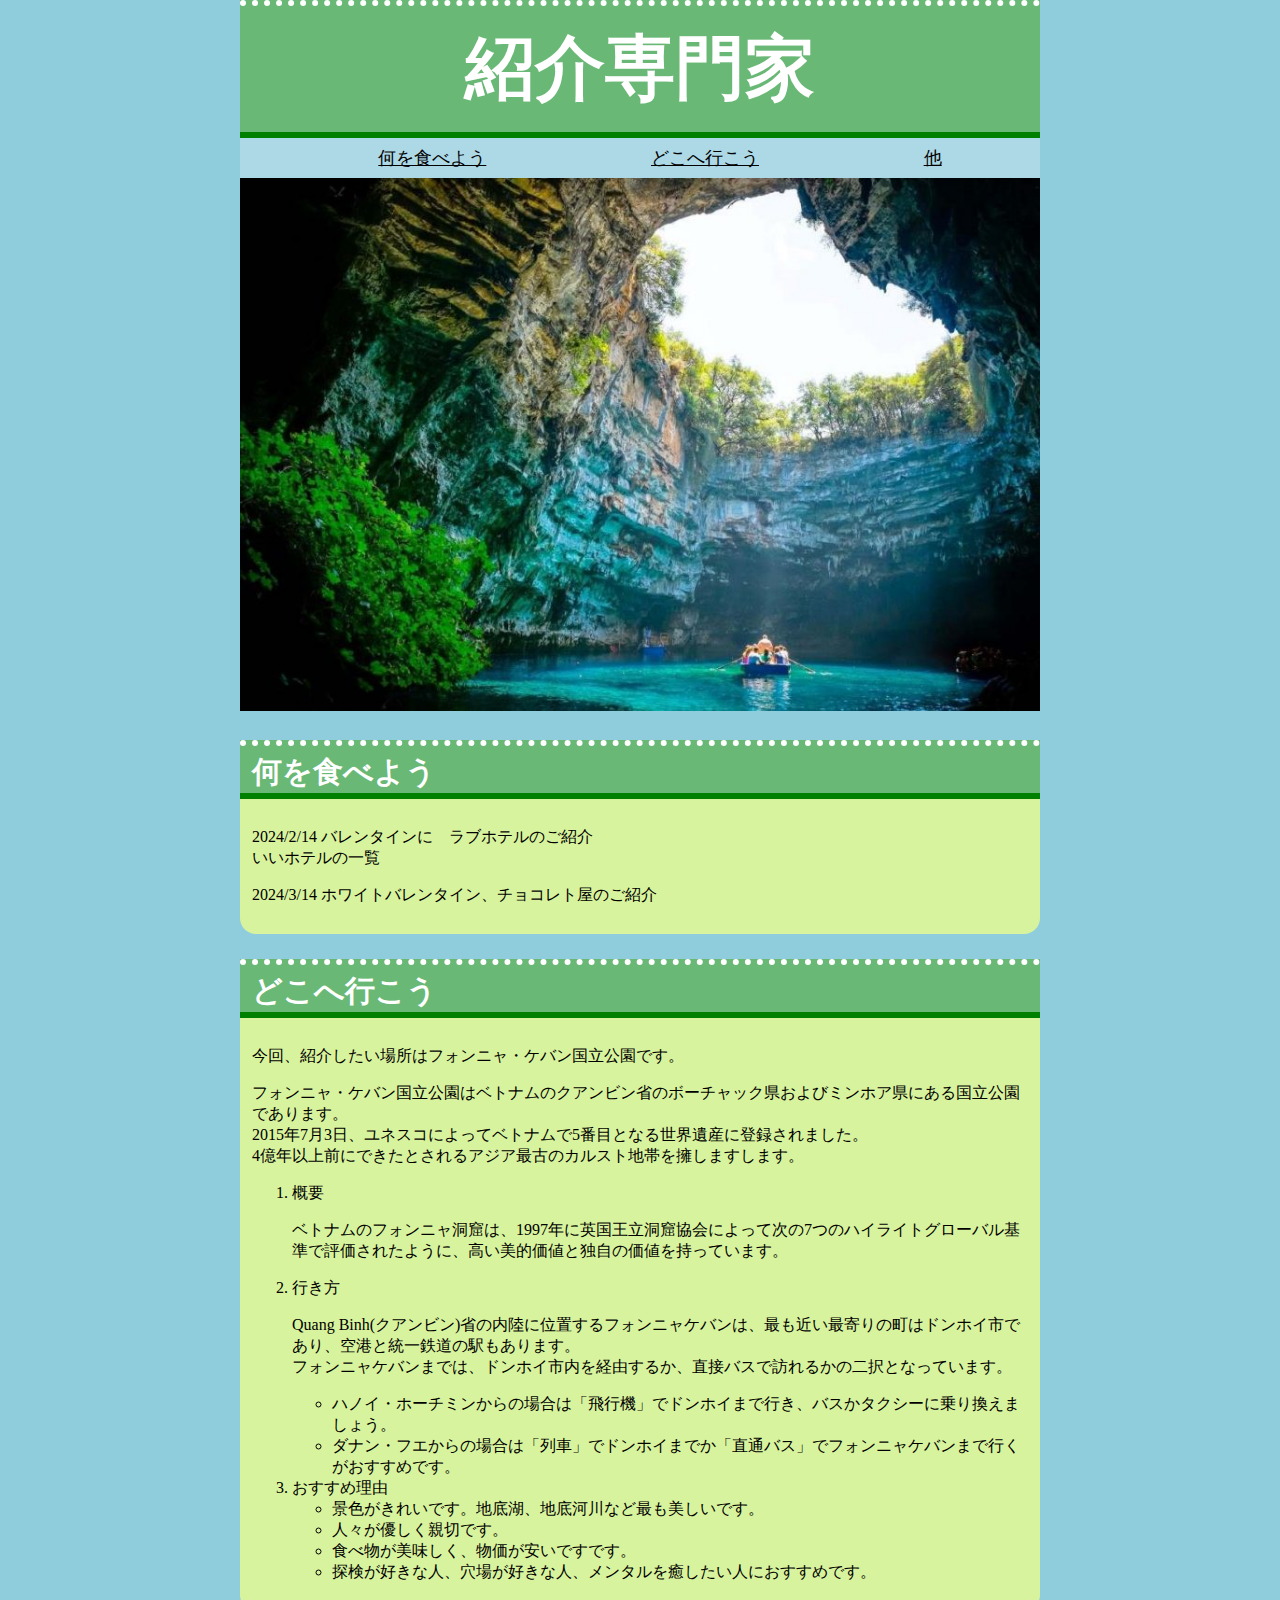
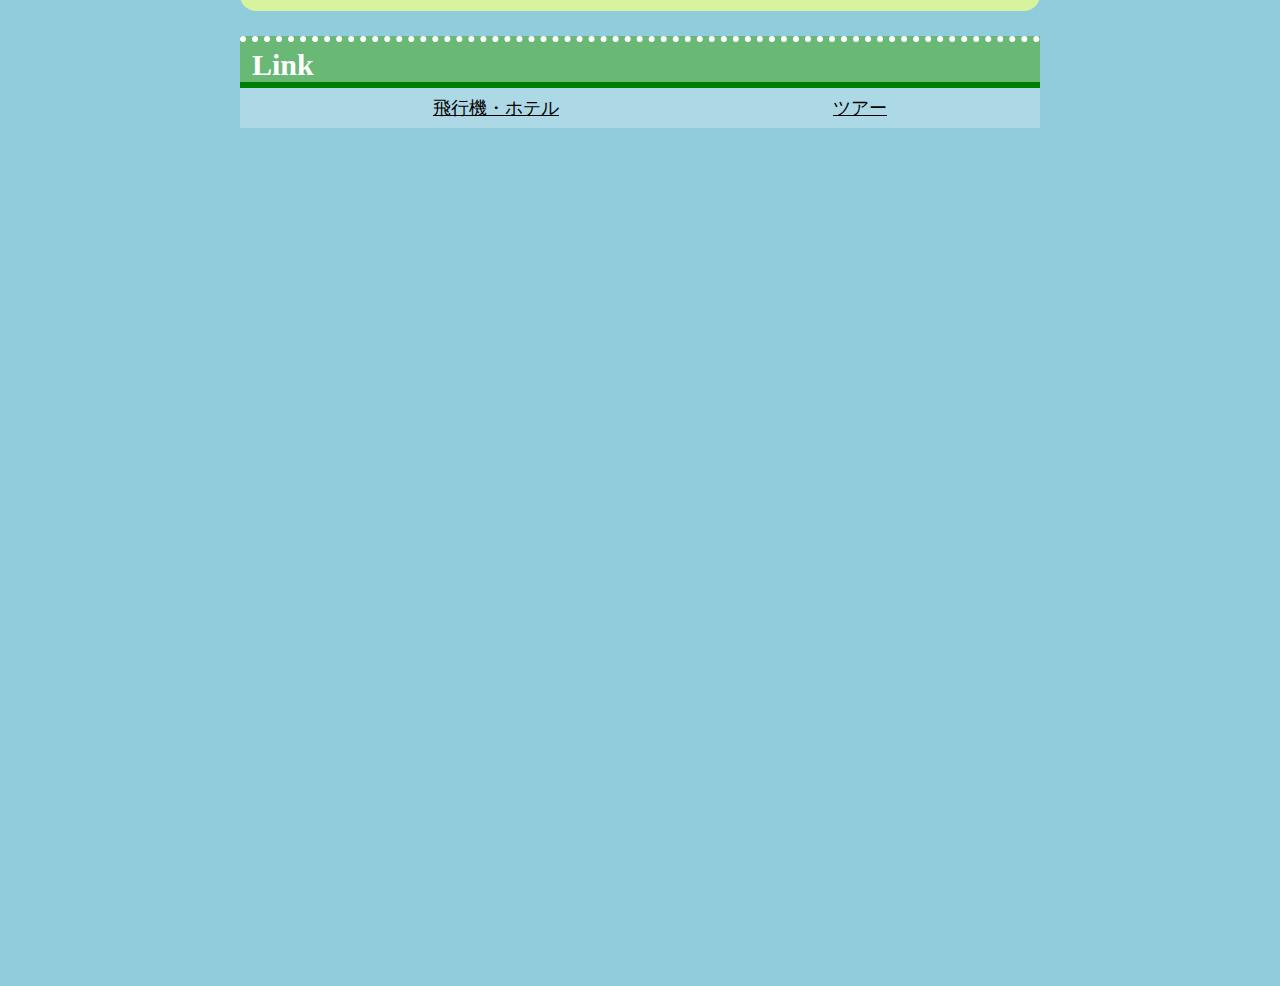
<file: index.html>
<!DOCTYPE html>
<html lang="jp">
<head>
    <meta charset="UTF-8">
    <meta name="viewport" content="width=device-width, initial-scale=1.0">
    <title>おすすめ</title>
    <link rel="stylesheet" href="style.css">
</head>
<body>
    <h1>紹介専門家</h1>
    <nav>
        <ul>    
        <li><a href="#Food">何を食べよう</a></li>
        <li><a href="#Place">どこへ行こう</a></li>
        <li><a href="#Others">他</a></li>     
        </ul>
    </nav>
    <img src="phongnha.jpg" width="800">
    <h2 id="Food">何を食べよう</h2>
    <div class="box">
        <p>2024/2/14 バレンタインに　ラブホテルのご紹介<br> いいホテルの一覧</p>
        <p>2024/3/14 ホワイトバレンタイン、チョコレト屋のご紹介</p>
    </div>
    <h2 id="Place">どこへ行こう</h3>
    <div class="box">
        <p>今回、紹介したい場所はフォンニャ・ケバン国立公園です。</p>
        <p>フォンニャ・ケバン国立公園はベトナムのクアンビン省のボーチャック県およびミンホア県にある国立公園であります。<br>
         2015年7月3日、ユネスコによってベトナムで5番目となる世界遺産に登録されました。<br>
         4億年以上前にできたとされるアジア最古のカルスト地帯を擁しますします。</p>
    <ol>
        <li>概要</li>
        <p>ベトナムのフォンニャ洞窟は、1997年に英国王立洞窟協会によって次の7つのハイライトグローバル基準で評価されたように、高い美的価値と独自の価値を持っています。</p>
        <li>行き方</li>
        <p>Quang Binh(クアンビン)省の内陸に位置するフォンニャケバンは、最も近い最寄りの町はドンホイ市であり、空港と統一鉄道の駅もあります。<br>
         フォンニャケバンまでは、ドンホイ市内を経由するか、直接バスで訪れるかの二択となっています。</p>
            <ul><li>ハノイ・ホーチミンからの場合は「飛行機」でドンホイまで行き、バスかタクシーに乗り換えましょう。</li>
                <li>ダナン・フエからの場合は「列車」でドンホイまでか「直通バス」でフォンニャケバンまで行くがおすすめです。</li>
            </ul>
        <li>おすすめ理由</li>
            <ul>
                <li>景色がきれいです。地底湖、地底河川など最も美しいです。</li>
                <li>人々が優しく親切です。</li>
                <li>食べ物が美味しく、物価が安いですです。</li>
                <li>探検が好きな人、穴場が好きな人、メンタルを癒したい人におすすめです。</li>
            </ul>
    
    </ol>
    </div>
    <h2 id="Link">Link</h2>
    <nav>
        <ul>
        <li><a href="https://www.traveloka.com/en-en">飛行機・ホテル</a></li>
        <li><a href="https://vietnamdiscovery.com/quang-binh/activities/phong-nha-ke-bang-national-park/">ツアー</a></li>
        </ul>
    </nav>
    <iframe width="800" height="500" src="https://www.youtube.com/embed/5djq7Yv9_Y0?si=TKiHs_RRV1xweUfS" title="YouTube video player" frameborder="0" allow="accelerometer; autoplay; clipboard-write; encrypted-media; gyroscope; picture-in-picture; web-share" allowfullscreen></iframe>
    <iframe src="https://www.google.com/maps/embed?pb=!1m18!1m12!1m3!1d3805.6244711203976!2d106.13146457501226!3d17.47767898342494!2m3!1f0!2f0!3f0!3m2!1i1024!2i768!4f13.1!3m3!1m2!1s0x3138ba4e96f40ad5%3A0x5d3b4a2c611e58b0!2sPhong%20Nha%20-%20Ke%20Bang%20National%20Park!5e0!3m2!1sja!2sjp!4v1708568347306!5m2!1sja!2sjp" width="800" height="350" style="border: 15px;" allowfullscreen="" loading="lazy" referrerpolicy="no-referrer-when-downgrade"></iframe>
</body>
</html>
</file>
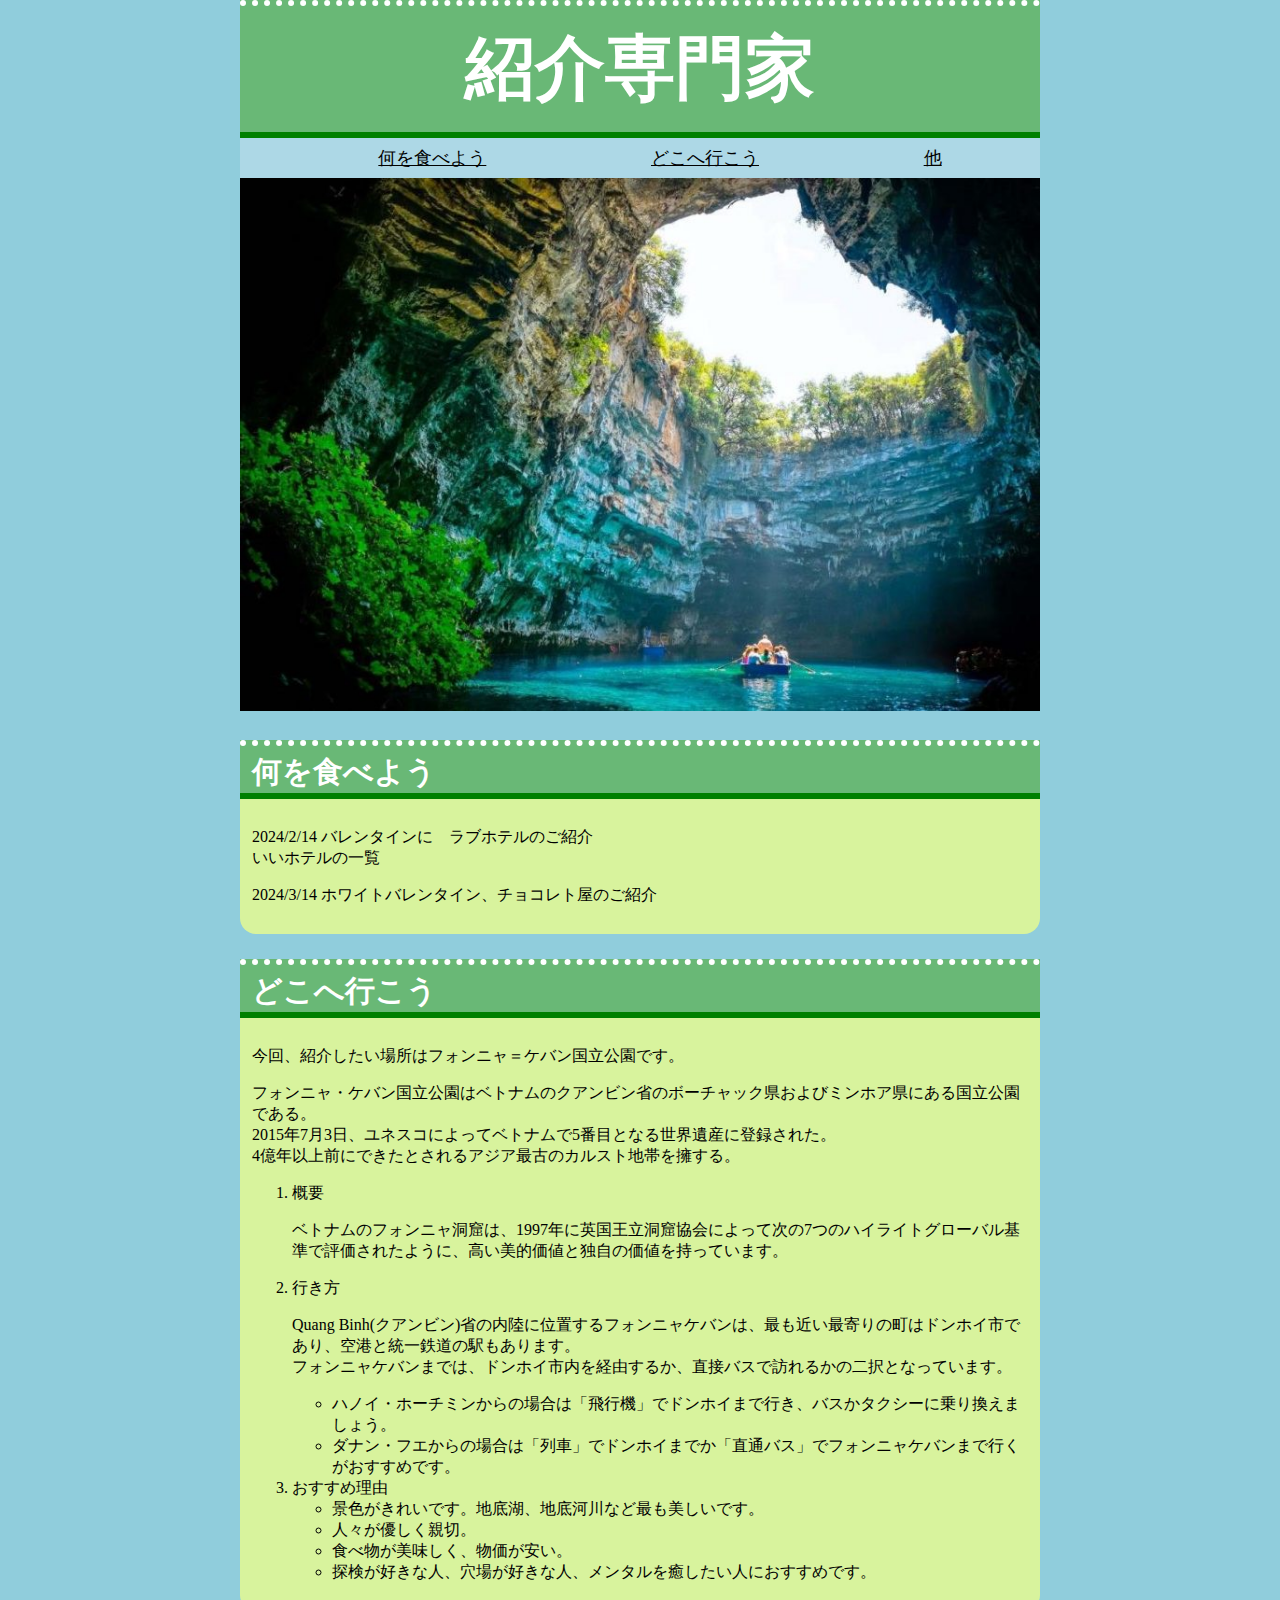
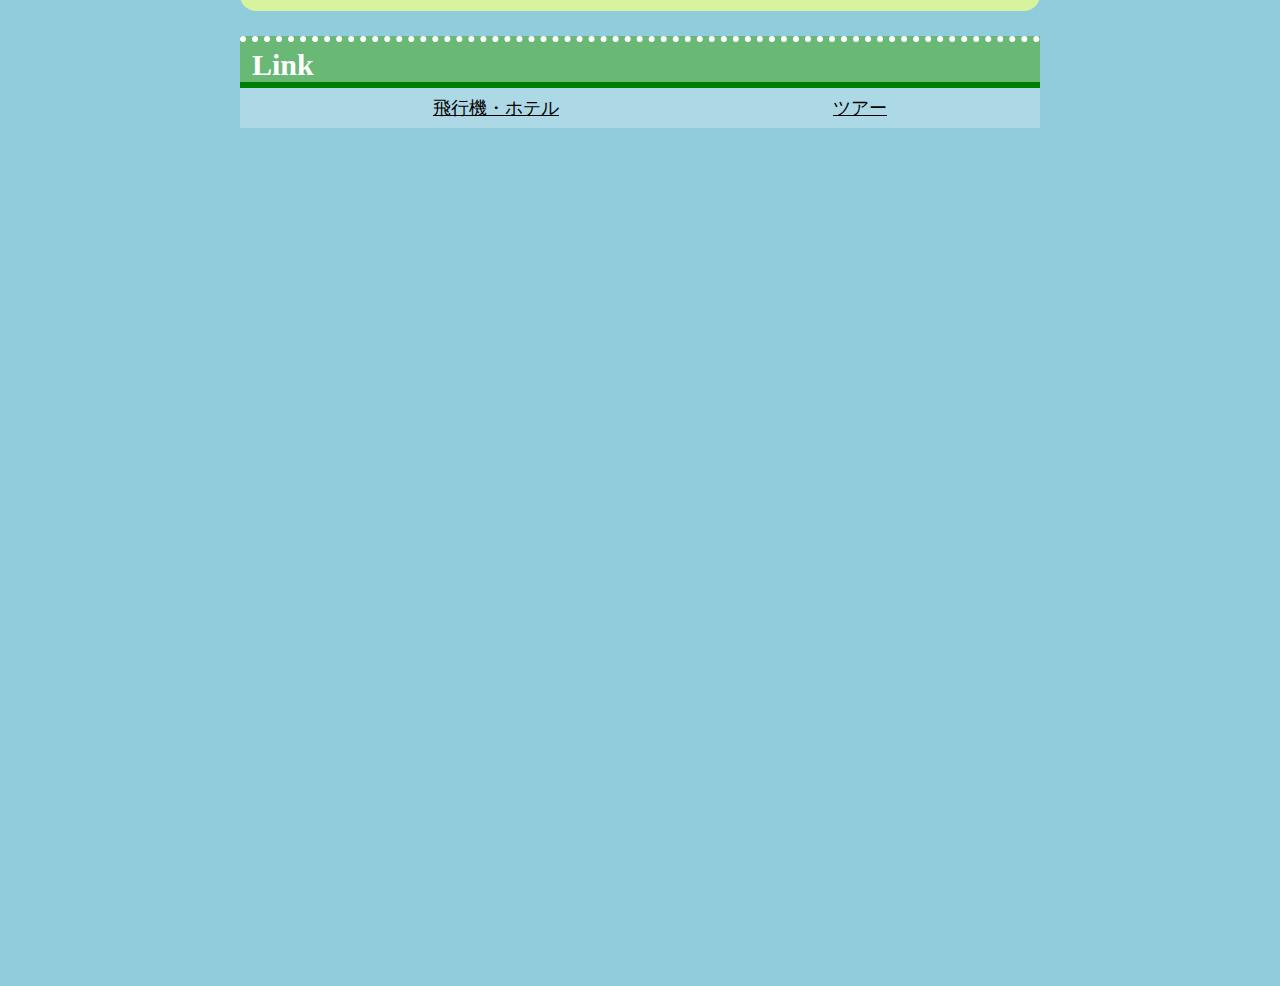
<file: osususme.html>
<!DOCTYPE html>
<html lang="jp">
<head>
    <meta charset="UTF-8">
    <meta name="viewport" content="width=device-width, initial-scale=1.0">
    <title>おすすめ</title>
    <link rel="stylesheet" href="style.css">
</head>
<body>
    <h1>紹介専門家</h1>
    <nav>
        <ul>    
        <li><a href="#Food">何を食べよう</a></li>
        <li><a href="#Place">どこへ行こう</a></li>
        <li><a href="#Others">他</a></li>     
        </ul>
    </nav>
    <img src="phongnha.jpg" width="800">
    <h2 id="Food">何を食べよう</h2>
    <div class="box">
        <p>2024/2/14 バレンタインに　ラブホテルのご紹介<br> いいホテルの一覧</p>
        <p>2024/3/14 ホワイトバレンタイン、チョコレト屋のご紹介</p>
    </div>
    <h2 id="Place">どこへ行こう</h3>
    <div class="box">
        <p>今回、紹介したい場所はフォンニャ＝ケバン国立公園です。</p>
        <p>フォンニャ・ケバン国立公園はベトナムのクアンビン省のボーチャック県およびミンホア県にある国立公園である。<br>
         2015年7月3日、ユネスコによってベトナムで5番目となる世界遺産に登録された。<br>
         4億年以上前にできたとされるアジア最古のカルスト地帯を擁する。</p>
    <ol>
        <li>概要</li>
        <p>ベトナムのフォンニャ洞窟は、1997年に英国王立洞窟協会によって次の7つのハイライトグローバル基準で評価されたように、高い美的価値と独自の価値を持っています。</p>
        <li>行き方</li>
        <p>Quang Binh(クアンビン)省の内陸に位置するフォンニャケバンは、最も近い最寄りの町はドンホイ市であり、空港と統一鉄道の駅もあります。<br>
         フォンニャケバンまでは、ドンホイ市内を経由するか、直接バスで訪れるかの二択となっています。</p>
            <ul><li>ハノイ・ホーチミンからの場合は「飛行機」でドンホイまで行き、バスかタクシーに乗り換えましょう。</li>
                <li>ダナン・フエからの場合は「列車」でドンホイまでか「直通バス」でフォンニャケバンまで行くがおすすめです。</li>
            </ul>
        <li>おすすめ理由</li>
            <ul>
                <li>景色がきれいです。地底湖、地底河川など最も美しいです。</li>
                <li>人々が優しく親切。</li>
                <li>食べ物が美味しく、物価が安い。</li>
                <li>探検が好きな人、穴場が好きな人、メンタルを癒したい人におすすめです。</li>
            </ul>
    
    </ol>
    </div>
    <h2 id="Link">Link</h2>
    <nav>
        <ul>
        <li><a href="https://www.traveloka.com/en-en">飛行機・ホテル</a></li>
        <li><a href="https://vietnamdiscovery.com/quang-binh/activities/phong-nha-ke-bang-national-park/">ツアー</a></li>
        </ul>
    </nav>
    <iframe width="800" height="500" src="https://www.youtube.com/embed/5djq7Yv9_Y0?si=TKiHs_RRV1xweUfS" title="YouTube video player" frameborder="0" allow="accelerometer; autoplay; clipboard-write; encrypted-media; gyroscope; picture-in-picture; web-share" allowfullscreen></iframe>
    <iframe src="https://www.google.com/maps/embed?pb=!1m18!1m12!1m3!1d3805.6244711203976!2d106.13146457501226!3d17.47767898342494!2m3!1f0!2f0!3f0!3m2!1i1024!2i768!4f13.1!3m3!1m2!1s0x3138ba4e96f40ad5%3A0x5d3b4a2c611e58b0!2sPhong%20Nha%20-%20Ke%20Bang%20National%20Park!5e0!3m2!1sja!2sjp!4v1708568347306!5m2!1sja!2sjp" width="800" height="350" style="border: 15px;" allowfullscreen="" loading="lazy" referrerpolicy="no-referrer-when-downgrade"></iframe>
</body>
</html>
</file>
<file: style.css>
body {
    background-color: rgb(144, 205, 220);
    width: 800px;
    margin: 0 auto;
    }
h1 {
    font-family: Georgia, 'Times New Roman', Times, serif;
    font-size: 70px;
    background-color: rgb(105, 184, 118);
    color: white;
    margin: 0px;
    padding: 16px;
    border-top: 6px dotted rgb(255, 255, 255);
    border-bottom: 6px solid green;
    text-align: center; 
     }
h2 {
    font-family: 'Times New Roman', Times, serif;
    font-size: 30px;
    background-color: rgb(105, 184, 118);
    color: white;
    border-top: 6px dotted rgb(255, 255, 255);
    border-bottom: 6px solid green;
    padding: 6px 12px 0 12px;
    margin-bottom: 0px;
    }
.box {

    background-color: rgb(216, 243, 157);
    padding: 12px;
    border-radius: 0px 0px 16px 16px;
    }
nav {
    background-color: lightblue;
    padding: 0 16px;
        }
nav ul {
    font-family: 'Segoe UI', Tahoma, Geneva, Verdana, sans-serif;
    list-style: none;
    margin: 0px;
    display: flex;
    justify-content: space-around;
    align-items: center;
    height: 40px;
        }
nav a {
    color: black;
    font-family: 'Segoe UI', Tahoma, Geneva, Verdana, sans-serif;
    font-size: large;
    
        }
nav a:hover {
        color: rgb(166, 18, 18); 
        }
</file>
